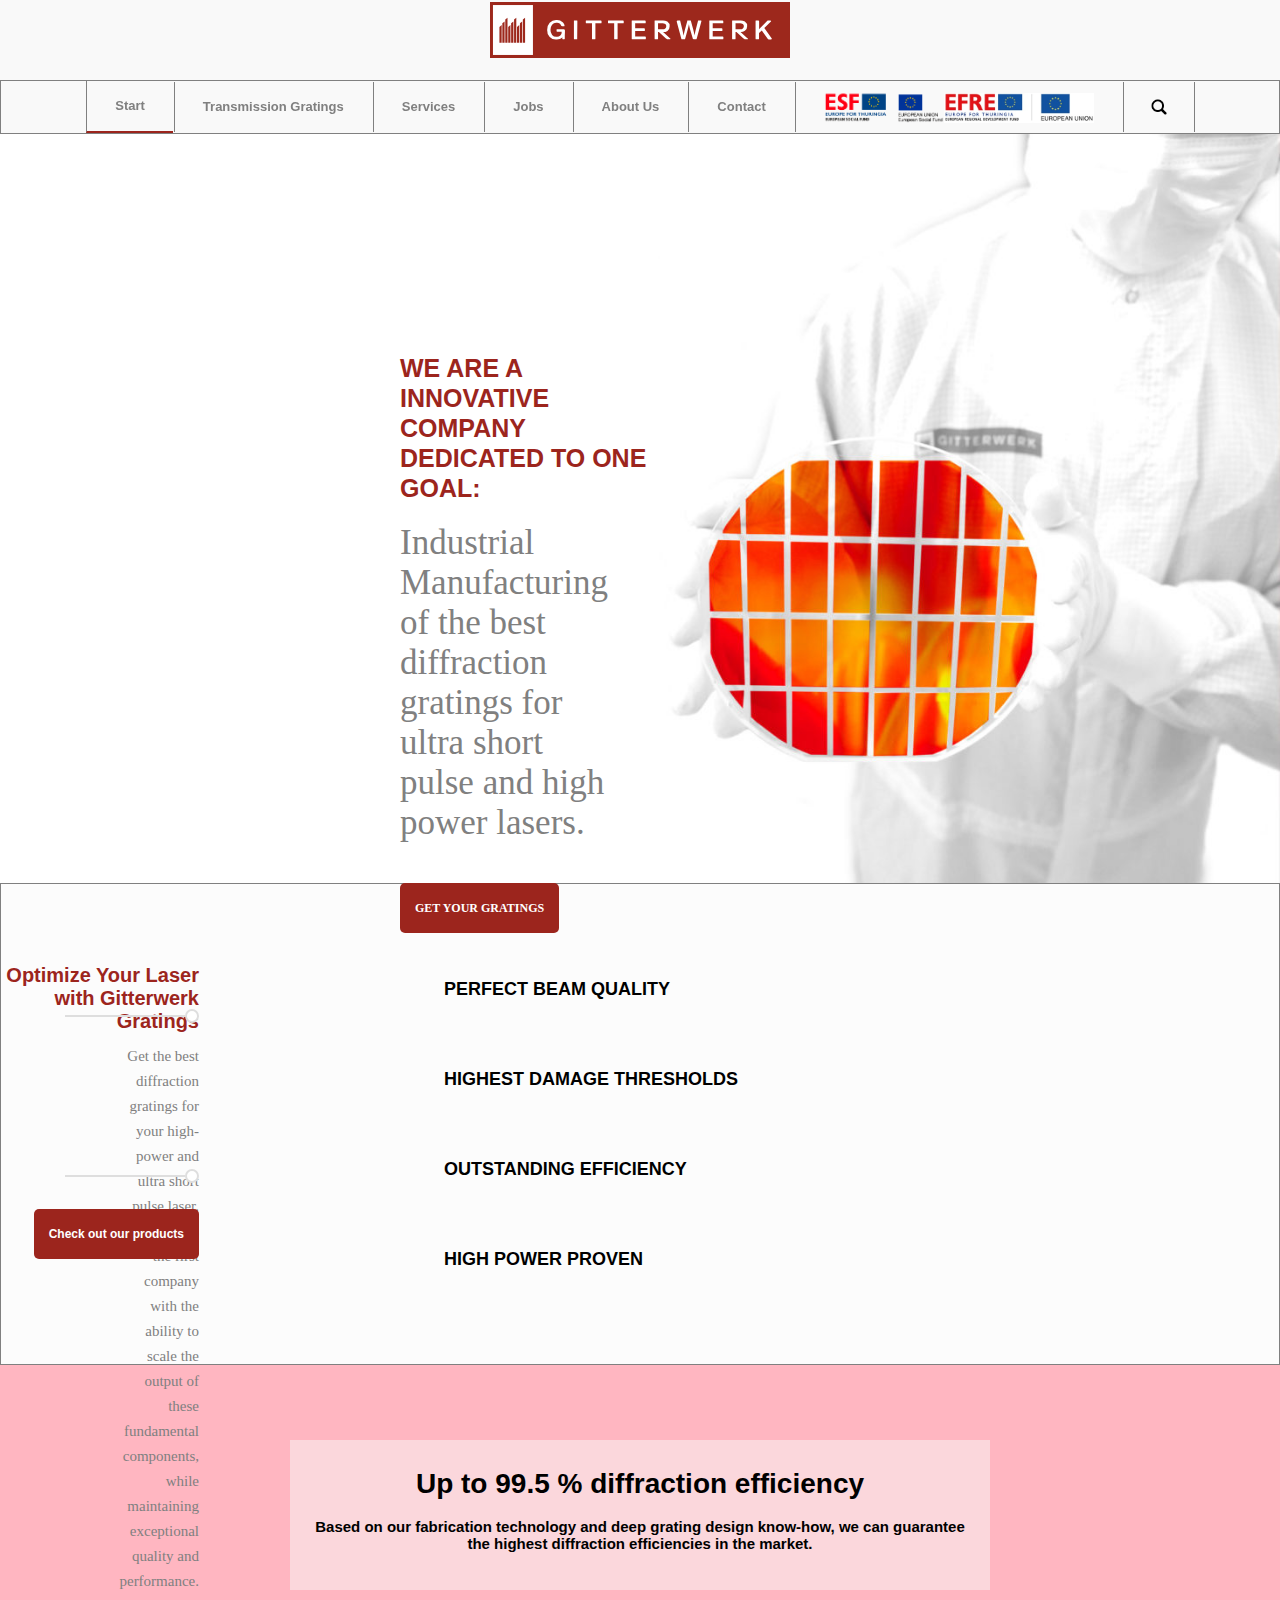
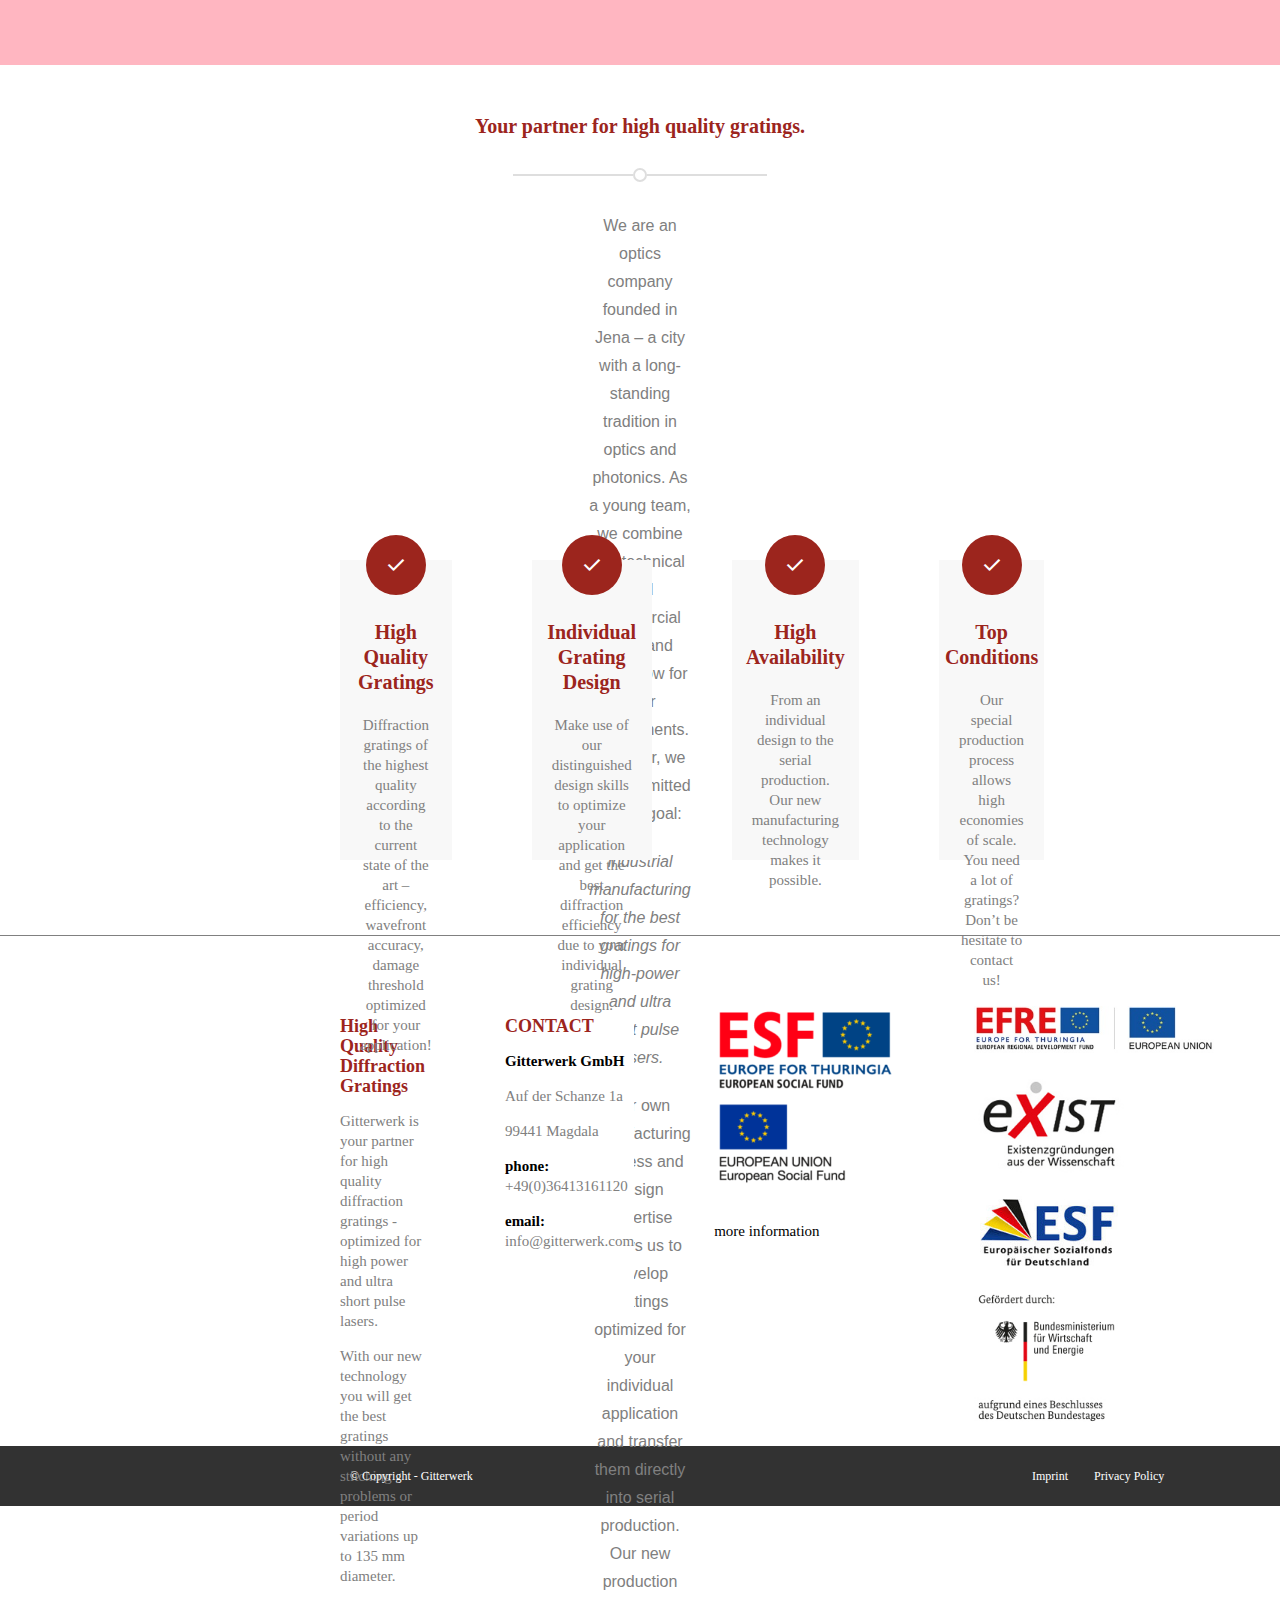
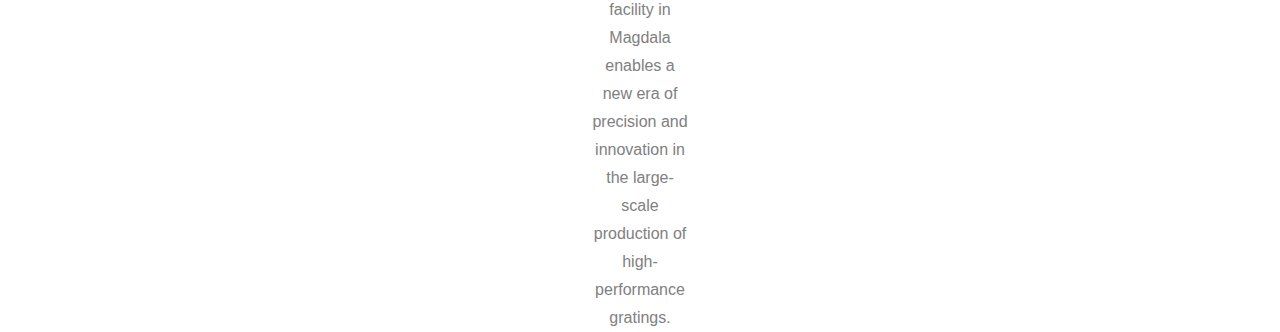
<file: index.html>
<!DOCTYPE html>

<html>
  <head>
    <title>Gitterwerk - high quality diffraction gratings</title>
    <link rel="icon" href="images/Logo-head_prev_ui.png" type="image/x-icon">
    <link rel="stylesheet" href="https://fonts.googleapis.com/icon?family=Material+Icons">
    <link rel="stylesheet" href="https://fonts.googleapis.com/css2?family=Material+Symbols+Outlined:opsz,wght,FILL,GRAD@24,400,0,0" />
    <link rel="stylesheet" href="css/general.css"> 
    <link rel="stylesheet" href="css/header.css"> 
    <link rel="stylesheet" href="css/section-1.css">
    <link rel="stylesheet" href="css/section-2.css">
    <link rel="stylesheet" href="css/section-3.css">
    <link rel="stylesheet" href="css/section-4.css">
    <link rel="stylesheet" href="css/section-5.css">
    <link rel="stylesheet" href="css/section-6.css">
    <link rel="stylesheet" href="css/footer.css">
    <link rel="stylesheet" href="css/scroll-up.css">
    
  </head>

  <body>
    <header id="Gitterwerk-header-placeholder">
      <script>
        // JavaScript to load header.html into the placeholder
        document.addEventListener("DOMContentLoaded", function() {
            fetch("header.html")
                .then(response => response.text())
                .then(data => {
                    document.getElementById("Gitterwerk-header-placeholder").innerHTML = data;
                });
        });
      </script>
    </header>
    
    <section id="Gitterwerk-section-1">

      <div id="Sec-1-left-container">
        <div id="Sec-1-text-1">
          WE ARE A INNOVATIVE COMPANY DEDICATED TO ONE GOAL:
        </div>

        <div id="Sec-1-text-2">
          Industrial Manufacturing of the best diffraction gratings for ultra short pulse and high power lasers.
        </div>

        <button id="Get-Gratings-Button"> 
          GET YOUR GRATINGS 
        </button>
      </div>
      <div id="Sec-1-right-container">
      </div>
    </section>

    <section id="Gitterwerk-section-2">

      <div id="Gitterwerk-section-2-left">
        <div id="Title-2-line">Optimize Your Laser with Gitterwerk Gratings</div>
        
        <div id="Sec-2-line-circle">
          <div id="Sec-2-line"></div>
          <div id="Sec-2-circle"></div>
        </div>

        <div id="Sec-2-Description">
          Get the best diffraction gratings for your high-power and ultra short pulse laser.
          Gitterwerk is the first company with the ability to scale the output of these fundamental components, while maintaining exceptional quality and performance.
        </div>
        
        <div id="Sec-2-line-circle-2">
          <div id="Sec-2-line"></div>
          <div id="Sec-2-circle"></div>
        </div>

        <div id="Sec-2-button-container">
          <button id="Sec-2-button">Check out our products
            <div id="Sec-2-button-left">
              <span class="material-symbols-outlined">
                arrow_right_alt
              </span>
            </div>
          </button>

        </div>

      </div>
      
      <div id="Gitterwerk-section-2-center">
        
        <div id="Icon-sec-2-center-1">
          <img id="Icon-sec-2-1" src="images/icons/aim.svg">
        </div>

        <div id="Icon-sec-2-center-2">
          <img id="Icon-sec-2-2" src="images/icons/exclamation.svg">
        </div>

        <div id="Icon-sec-2-center-3">
          <img id="Icon-sec-2-3" src="images/icons/chart.svg">
        </div>

        <div id="Icon-sec-2-center-4">
          <img id="Icon-sec-2-4" src="images/icons/lightning.svg">
        </div>
        <script src="js/scroll-icon-center.js"></script>
      </div>

      <div id="Gitterwerk-section-2-right">
        <div id="Slogan-sec-2">PERFECT BEAM QUALITY</div>
        <div id="Slogan-sec-2">HIGHEST DAMAGE THRESHOLDS</div>
        <div id="Slogan-sec-2">OUTSTANDING EFFICIENCY</div>
        <div id="Slogan-sec-2">HIGH POWER PROVEN</div>
      </div>
    </section> 
    
    <section id="Gitterwerk-section-3">
      <div id="Section-3-banner">
        <div id="Section-3-banner-title">
          Up to 99.5 % diffraction efficiency
        </div>
        <div id="Section-3-banner-description">
          Based on our fabrication technology and deep grating design know-how, we can guarantee the highest diffraction efficiencies in the market.
        </div>
      </div>
    </section>

    <section id="Gitterwerk-section-4">

      <div id="Section-4-title">
        Your partner for high quality gratings.
      </div>

      <div id="Section-4-container-line">
        <div id="Sec-4-line"></div>
        <div id="Sec-4-circle"></div>
        <div id="Sec-4-line"></div>
      </div>

      <div id="Section-4-description">
        <div id="Section-4-description-P1">
          We are an optics company founded in Jena – a city with a long-standing tradition in optics and photonics. As a young team, we combine the technical and commercial skills and know-how for your requirements. Together, we are committed to one goal:
        </div>
          
        <div id="Section-4-description-P2">
          Industrial manufacturing for the best gratings for high-power and ultra short pulse lasers.
        </div>
        
        <div id="Section-4-description-P3">
          Our own manufacturing process and design expertise allows us to develop gratings optimized for your individual application and transfer them directly into serial production.
          Our new production facility in Magdala enables a new era of precision and innovation in the large-scale production of high-performance gratings.
        </div>
      </div>
    </section>

    <section id="Gitterwerk-section-5">
      <div id="Section-5-Tabs">
        
        <div id="Section-5-Tabs-icon">
          <span class="material-symbols-outlined">
            check
          </span>
        </div>

        <div id="Section-5-Tabs-title">
          High Quality Gratings
        </div>
        <div id="Section-5-Tabs-description">
          Diffraction gratings of the highest quality according to the current state of the art – efficiency, wavefront accuracy, damage threshold optimized for your application!
        </div>

      </div>
      
      <div id="Section-5-Tabs">
        
        <div id="Section-5-Tabs-icon">
          <span class="material-symbols-outlined">
            check
          </span>
        </div>

        <div id="Section-5-Tabs-title">
          Individual Grating Design
        </div>
        <div id="Section-5-Tabs-description">
          Make use of our distinguished design skills to optimize your application and get the best diffraction efficiency due to your individual grating design.
        </div>

      </div>

      <div id="Section-5-Tabs">

        <div id="Section-5-Tabs-icon">
          <span class="material-symbols-outlined">
            check
          </span>
        </div>

        <div id="Section-5-Tabs-title">
          High Availability
        </div>
        <div id="Section-5-Tabs-description">
          From an individual design to the serial production. Our new manufacturing technology makes it possible.
        </div>
        
      </div>

      <div id="Section-5-Tabs">

        <div id="Section-5-Tabs-icon">
          <span class="material-symbols-outlined">
            check
          </span>
        </div>

        <div id="Section-5-Tabs-title">
          Top Conditions
        </div>
        <div id="Section-5-Tabs-description">
          Our special production process allows high economies of scale. You need a lot of gratings? Don’t be hesitate to contact us!
        </div>
        
      </div>

    </section>

    <section id="Gitterwerk-section-6">

      <div id="Section-6-Tabs">

        <div id="Section-6-Tabs-title">
          High Quality Diffraction Gratings
        </div>

        <div id="Section-6-Tabs-description">
          Gitterwerk is your partner for high quality diffraction gratings - optimized for high power and ultra short pulse lasers.
        </div>

        <div id="Section-6-Tabs-description">
          With our new technology you will get the best gratings without any stitching problems or period variations up to 135 mm diameter.
        </div>
      </div>

      <div id="Section-6-Tabs">
        
        <div id="Section-6-Tabs-title">
          CONTACT
        </div>

        <div id="Section-6-Tabs-description">
          <div id="Section-6-Tabs-description-black">
            Gitterwerk GmbH
          </div>
        </div>

        <div id="Section-6-Tabs-description">
          Auf der Schanze 1a
        </div>

        <div id="Section-6-Tabs-description">
          99441 Magdala
        </div>

        <div id="Section-6-Tabs-description">
          <span id="Section-6-Tabs-description-black"> phone: </span> +49(0)36413161120
        </div>

        <div id="Section-6-Tabs-description">
          <span id="Section-6-Tabs-description-black"> email: </span> info@gitterwerk.com
        </div>

      </div>
      <div id="Section-6-Tabs">

        <div id="Section-6-Tabs-ESF-image-container">

          <img id="Section-6-ESF-image" src="images/ESF-down.png">
          <div id="Section-6-ESF-button">
            <span class="material-symbols-outlined forward-icon">
              forward
            </span>
          </div>

        </div>

        <div id="Section-6-Tabs-ESF-info">more information</div>

      </div>

      <div id="Section-6-Tabs">
        <img id="Section-6-img1" src="images/EFRE.jpg">
        <img id="Section-6-img2" src="images/Exist.jpg">
        <img id="Section-6-img2" src="images/ESF-2.jpg">
        <img id="Section-6-img2" src="images/BWE.jpg">
      </div>

    </section>

    <footer id="Gitterwerk-footer">
      <div id="Footer-text1">&#169; Copyright - Gitterwerk</div>
      <div id="Footer-text2">Imprint</div>
      <div id="Footer-text3">Privacy Policy</div>
    </footer>
    
    <div id="toTopBtn" onclick="scrollToTop()">
      <span class="material-symbols-outlined icon-up">
        keyboard_arrow_up
      </span>

      <script src="js/scroll-up.js"></script>
    </div>
  </body>

</html>
</file>
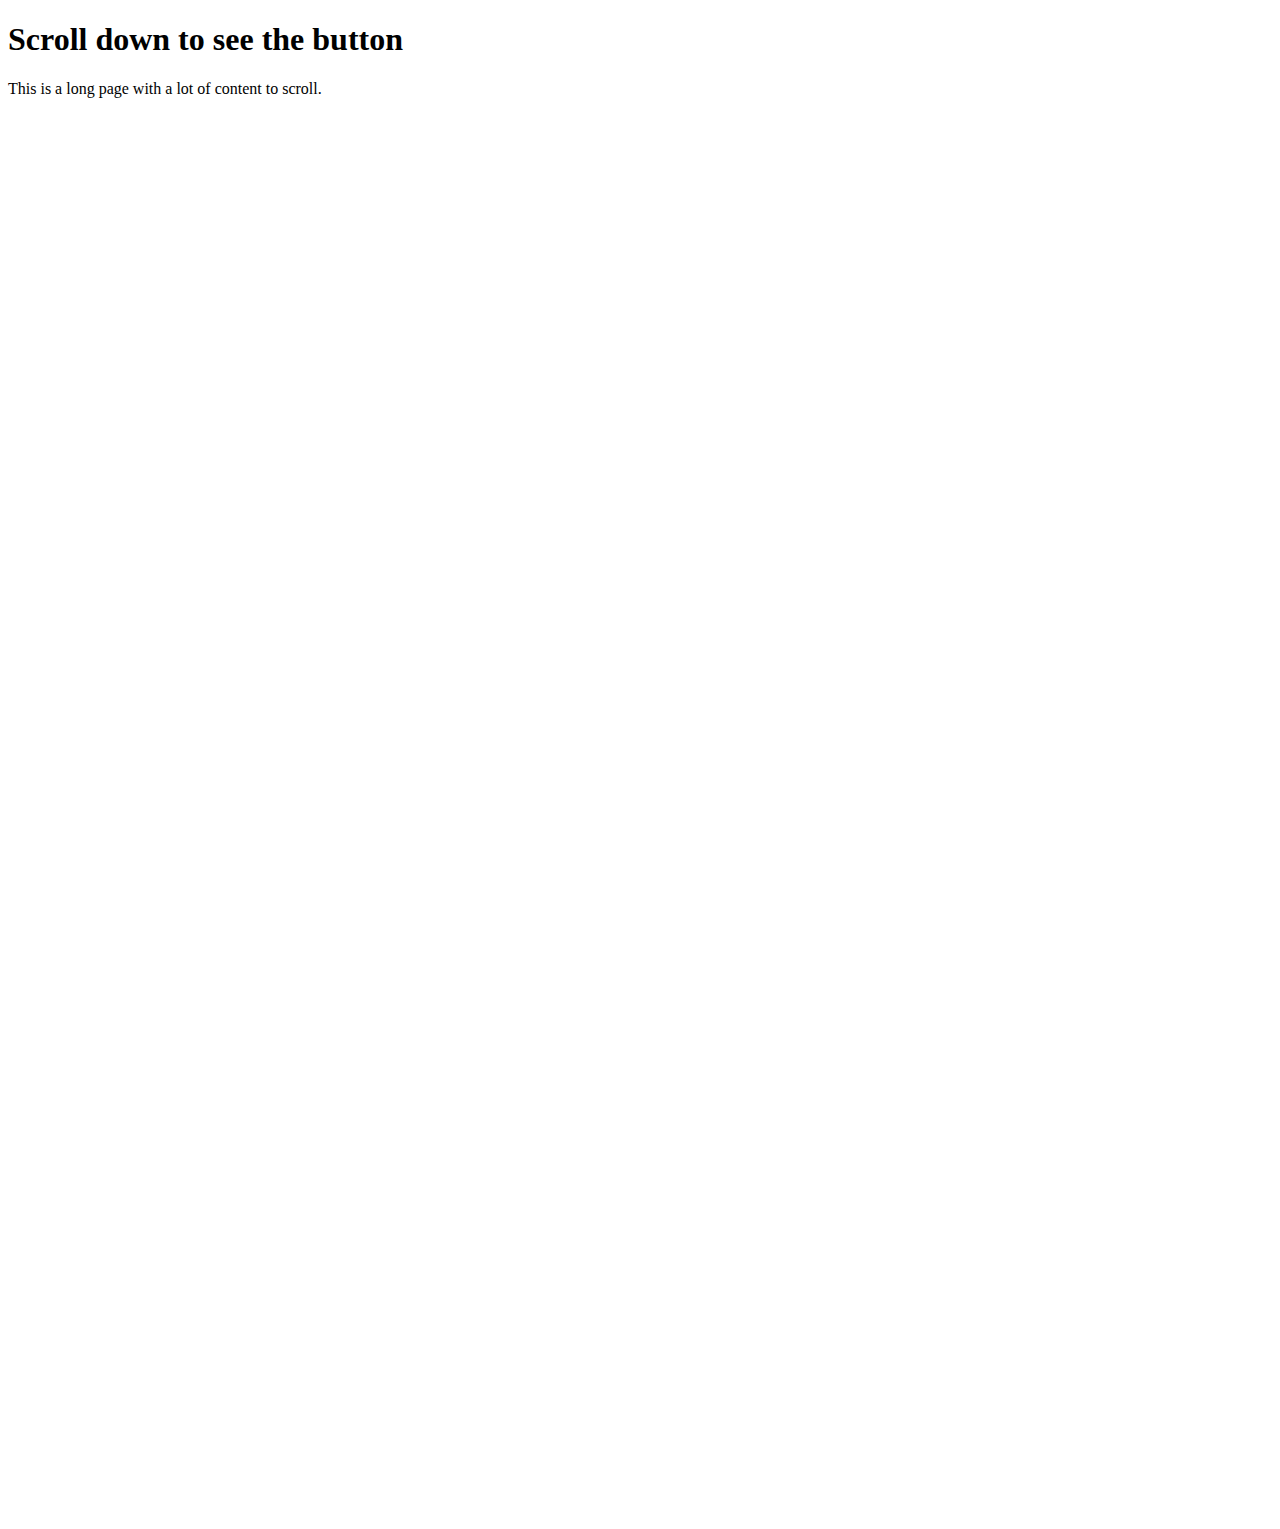
<file: button-to-top.html>
<!DOCTYPE html>
<html lang="en">
<head>
  <meta charset="UTF-8">
  <meta name="viewport" content="width=device-width, initial-scale=1.0">
  <style>
    /* Button styles */
    #toTopBtn {
      display: none; /* Initially hidden */
      position: fixed;
      bottom: 20px;
      right: 20px;
      z-index: 99;
      background-color: #555;
      color: white;
      padding: 10px 15px;
      border: none;
      border-radius: 5px;
      cursor: pointer;
      font-size: 18px;
    }

    #toTopBtn:hover {
      background-color: #333;
    }
  </style>
</head>
<body>

  <div style="height: 1500px;">
    <h1>Scroll down to see the button</h1>
    <p>This is a long page with a lot of content to scroll.</p>
  </div>

  <!-- Back to Top Button -->
  <button id="toTopBtn" onclick="scrollToTop()">↑ Back to Top</button>

  <script src="js/scroll-up.js"></script>

</body>
</html>
</file>
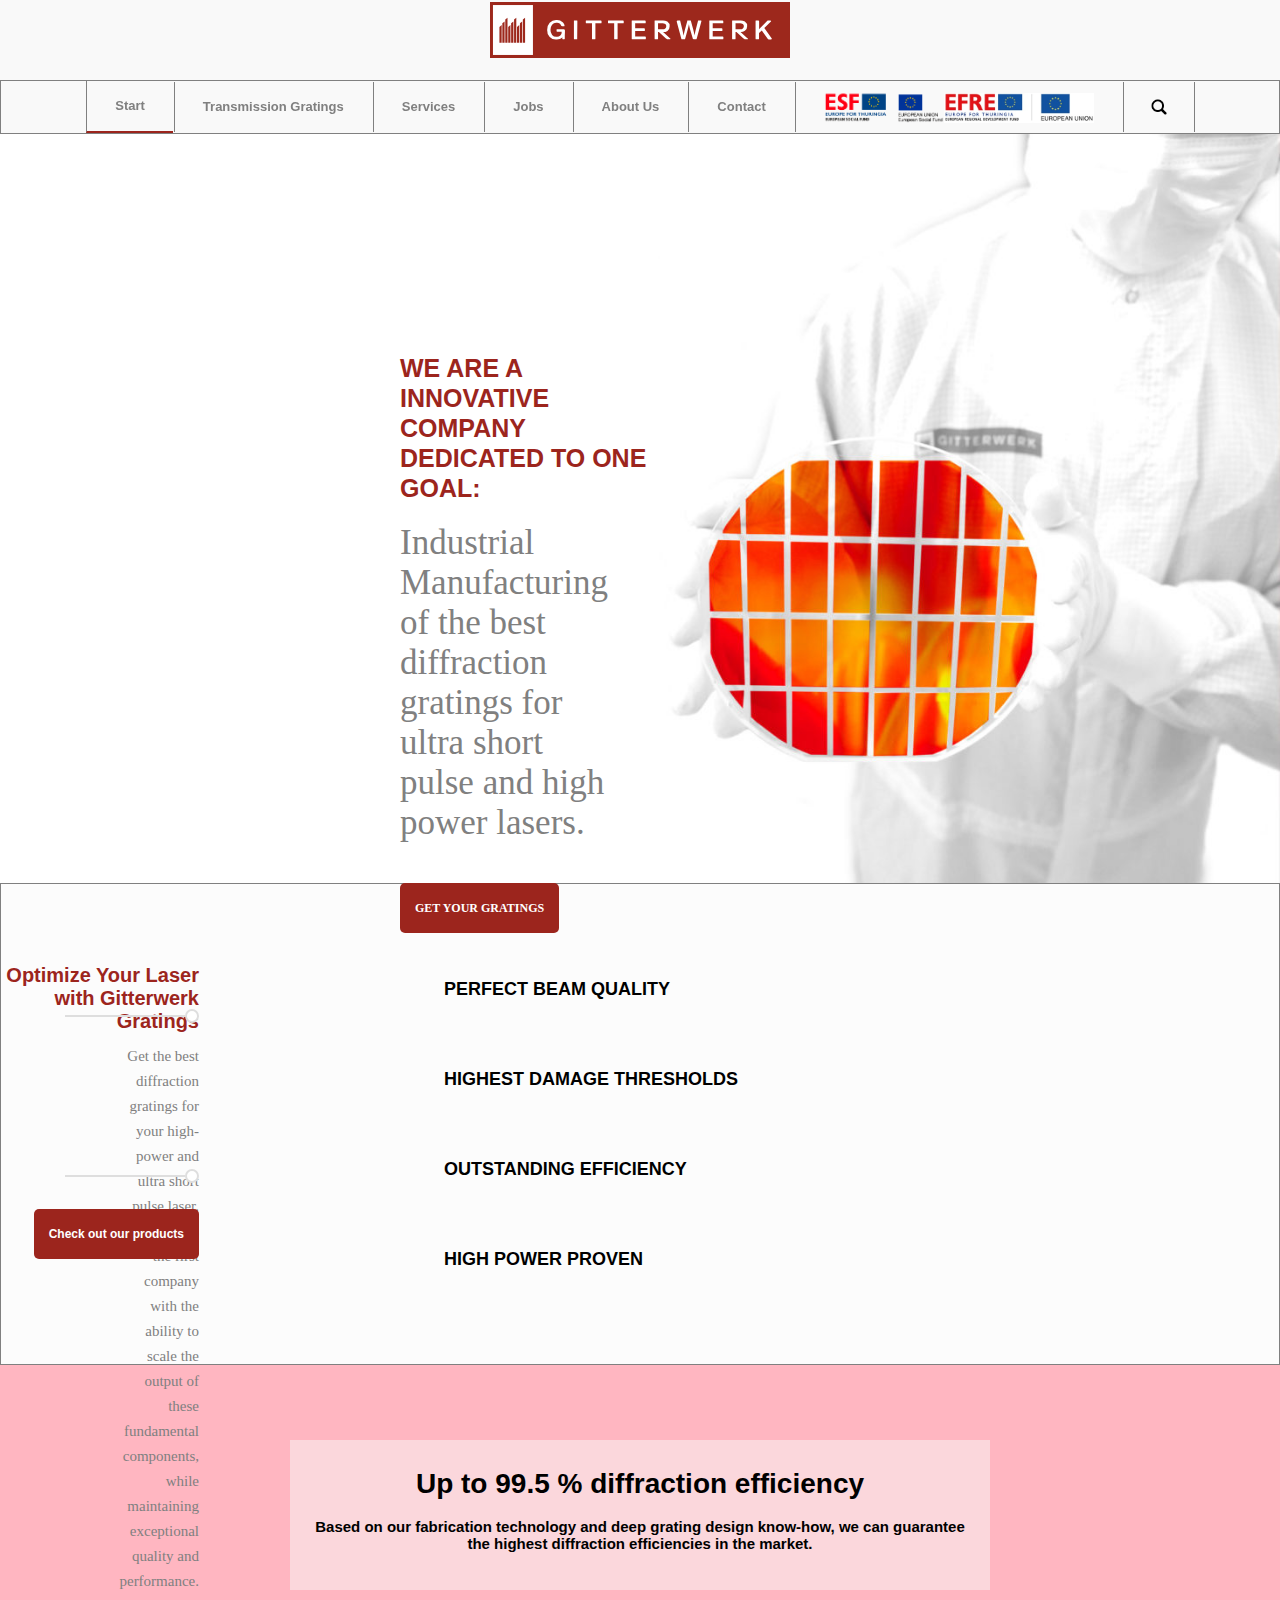
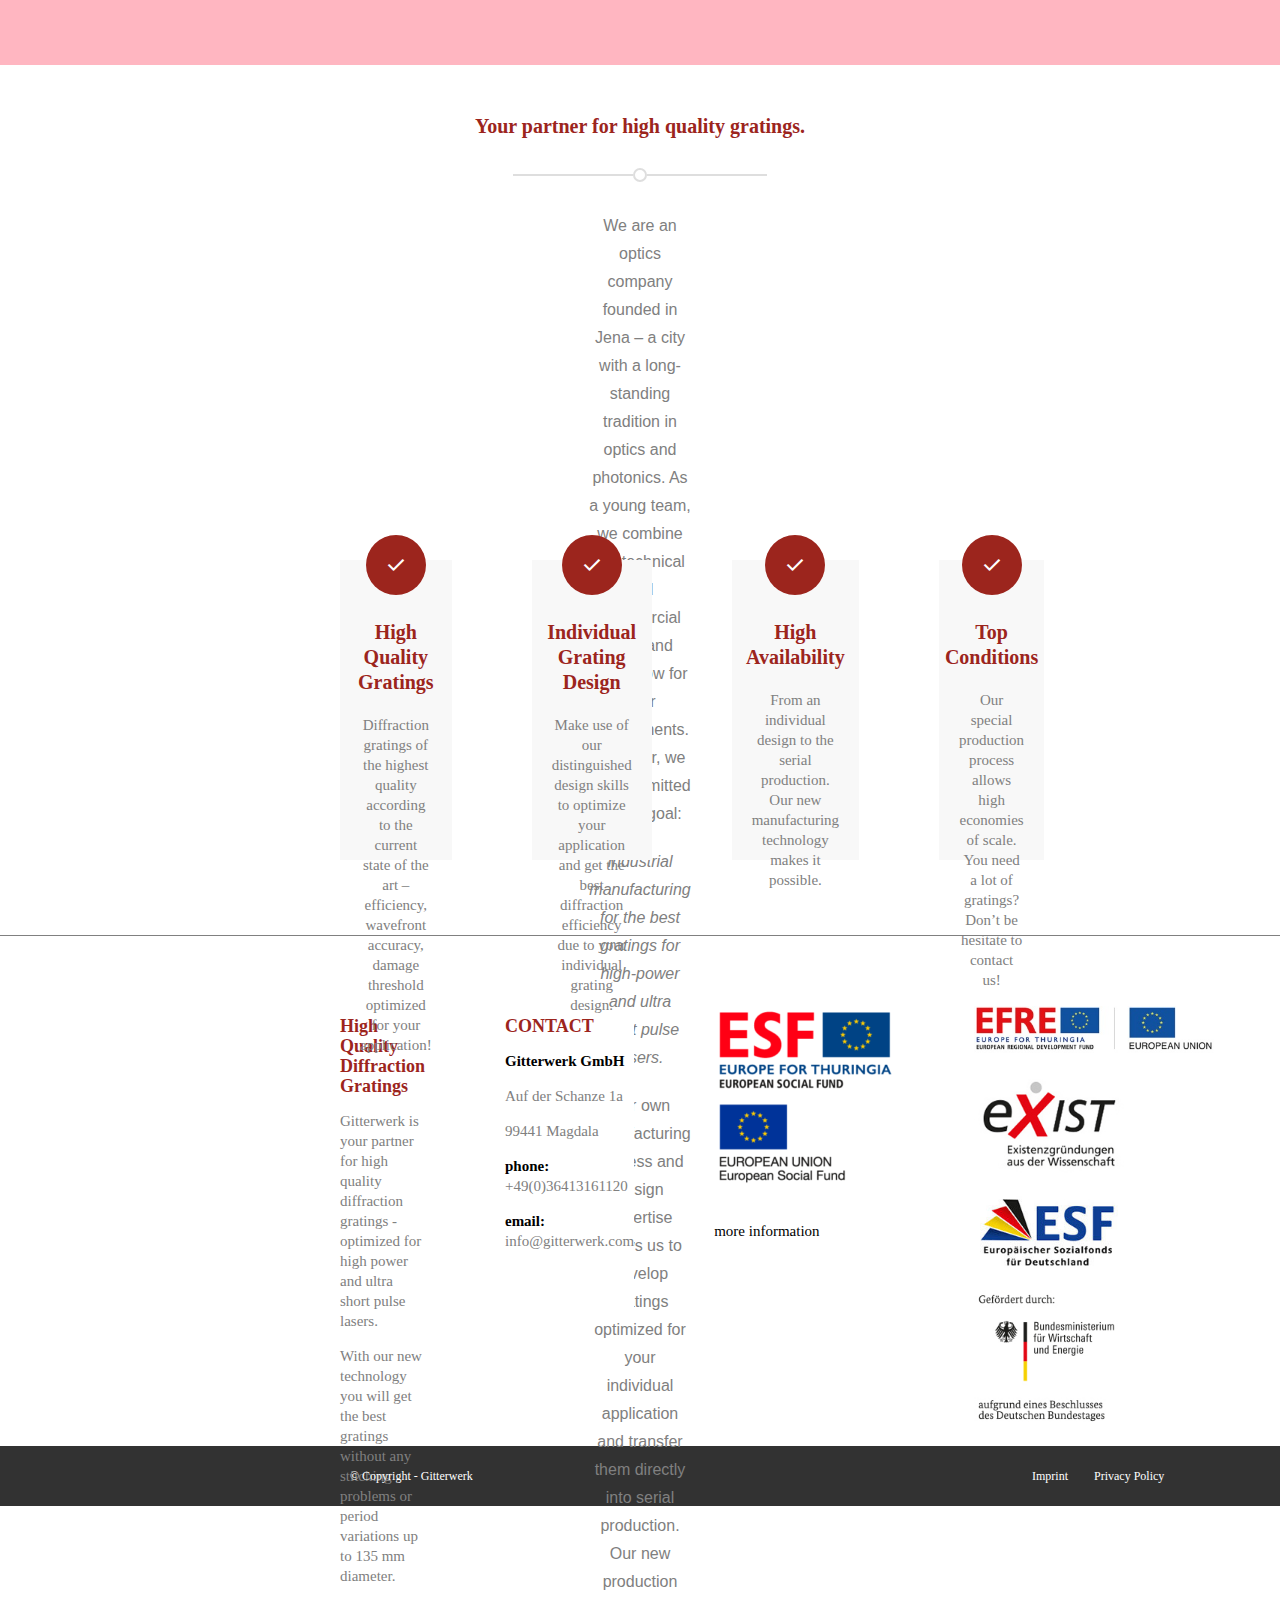
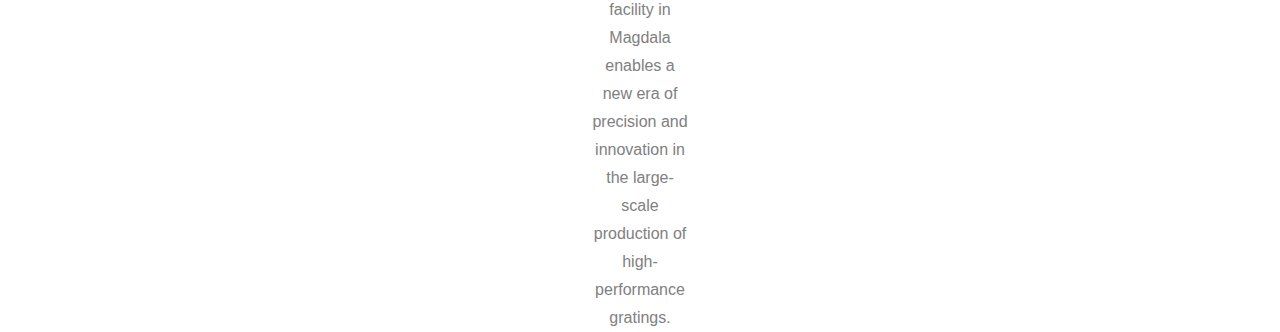
<file: gitterwerk-homepage.html>
<!DOCTYPE html>

<html>
  <head>
    <title>Gitterwerk - high quality diffraction gratings</title>
    <link rel="icon" href="images/Logo-head_prev_ui.png" type="image/x-icon">
    <link rel="stylesheet" href="https://fonts.googleapis.com/icon?family=Material+Icons">
    <link rel="stylesheet" href="https://fonts.googleapis.com/css2?family=Material+Symbols+Outlined:opsz,wght,FILL,GRAD@24,400,0,0" />
    <link rel="stylesheet" href="css/general.css"> 
    <link rel="stylesheet" href="css/header.css"> 
    <link rel="stylesheet" href="css/section-1.css">
    <link rel="stylesheet" href="css/section-2.css">
    <link rel="stylesheet" href="css/section-3.css">
    <link rel="stylesheet" href="css/section-4.css">
    <link rel="stylesheet" href="css/section-5.css">
    <link rel="stylesheet" href="css/section-6.css">
    <link rel="stylesheet" href="css/footer.css">
    <link rel="stylesheet" href="css/scroll-up.css">
    
  </head>

  <body>
    <header id="fixed-top-header">
      <div id="Logo-on-top">
        <img id="Gitterwerk-logo" src="images/Gitterwerk_Logo.svg" alt="Gitterwerk Logo">
      </div>  
      
      <div id="Navigation-tab">
        
        <div id="Tabs-start">Start</div>
        
        <div id="Tabs-TG">Transmission Gratings

          <div id="TG-Container">
            <div id="Product-tab-1">800 nm</div>
            <div id="Product-tab-2">980 nm</div>
            <div id="Product-tab-3">1030-1040 nm</div>
            <div id="Product-tab-4">1064 nm</div>
            <div id="Product-tab-5">1550 nm</div>
          </div>

        </div>

        <div id="Tabs-generic">Services</div>
        
        <div id="Tabs-generic">Jobs</div>
        
        <div id="Tabs-generic">About Us</div>
        
        <div id="Tabs-Contact">Contact
          <div id="Contact-Container">
            <div id="Contact-tab">Imprint</div>
            <div id="Contact-tab">Privacy Policy</div>
          </div>
        </div>

        <div id="Tabs-Grants">
          <img id="ESF" src="images/ESF.png">
          <img id="EFRE" src="images/EFRE.jpg">
        </div>

        <div id="Search-Button">
          <img id="Search-icon" src="images/search-button.png">

          <div id="Search-bar-Container">
            <input id="Search-bar" type="text" placeholder="Church of Fuchs">
            
            <div id="Search-icon-inside-container">
              <img id="Search-icon" src="images/search-button.png">
            </div>
          </div>
        </div>

        <script src="js/search-bar.js"></script>
      </div>
    </header>
    
    <section id="Gitterwerk-section-1">

      <div id="Sec-1-left-container">
        <div id="Sec-1-text-1">
          WE ARE A INNOVATIVE COMPANY DEDICATED TO ONE GOAL:
        </div>

        <div id="Sec-1-text-2">
          Industrial Manufacturing of the best diffraction gratings for ultra short pulse and high power lasers.
        </div>

        <button id="Get-Gratings-Button"> 
          GET YOUR GRATINGS 
        </button>
      </div>
      <div id="Sec-1-right-container">
      </div>
    </section>

    <section id="Gitterwerk-section-2">

      <div id="Gitterwerk-section-2-left">
        <div id="Title-2-line">Optimize Your Laser with Gitterwerk Gratings</div>
        
        <div id="Sec-2-line-circle">
          <div id="Sec-2-line"></div>
          <div id="Sec-2-circle"></div>
        </div>

        <div id="Sec-2-Description">
          Get the best diffraction gratings for your high-power and ultra short pulse laser.
          Gitterwerk is the first company with the ability to scale the output of these fundamental components, while maintaining exceptional quality and performance.
        </div>
        
        <div id="Sec-2-line-circle-2">
          <div id="Sec-2-line"></div>
          <div id="Sec-2-circle"></div>
        </div>

        <div id="Sec-2-button-container">
          <button id="Sec-2-button">Check out our products
            <div id="Sec-2-button-left">
              <span class="material-symbols-outlined">
                arrow_right_alt
              </span>
            </div>
          </button>

        </div>

      </div>
      
      <div id="Gitterwerk-section-2-center">
        
        <div id="Icon-sec-2-center-1">
          <img id="Icon-sec-2-1" src="images/icons/aim.svg">
        </div>

        <div id="Icon-sec-2-center-2">
          <img id="Icon-sec-2-2" src="images/icons/exclamation.svg">
        </div>

        <div id="Icon-sec-2-center-3">
          <img id="Icon-sec-2-3" src="images/icons/chart.svg">
        </div>

        <div id="Icon-sec-2-center-4">
          <img id="Icon-sec-2-4" src="images/icons/lightning.svg">
        </div>
        <script src="js/scroll-icon-center.js"></script>
      </div>

      <div id="Gitterwerk-section-2-right">
        <div id="Slogan-sec-2">PERFECT BEAM QUALITY</div>
        <div id="Slogan-sec-2">HIGHEST DAMAGE THRESHOLDS</div>
        <div id="Slogan-sec-2">OUTSTANDING EFFICIENCY</div>
        <div id="Slogan-sec-2">HIGH POWER PROVEN</div>
      </div>
    </section> 
    
    <section id="Gitterwerk-section-3">
      <div id="Section-3-banner">
        <div id="Section-3-banner-title">
          Up to 99.5 % diffraction efficiency
        </div>
        <div id="Section-3-banner-description">
          Based on our fabrication technology and deep grating design know-how, we can guarantee the highest diffraction efficiencies in the market.
        </div>
      </div>
    </section>

    <section id="Gitterwerk-section-4">

      <div id="Section-4-title">
        Your partner for high quality gratings.
      </div>

      <div id="Section-4-container-line">
        <div id="Sec-4-line"></div>
        <div id="Sec-4-circle"></div>
        <div id="Sec-4-line"></div>
      </div>

      <div id="Section-4-description">
        <div id="Section-4-description-P1">
          We are an optics company founded in Jena – a city with a long-standing tradition in optics and photonics. As a young team, we combine the technical and commercial skills and know-how for your requirements. Together, we are committed to one goal:
        </div>
          
        <div id="Section-4-description-P2">
          Industrial manufacturing for the best gratings for high-power and ultra short pulse lasers.
        </div>
        
        <div id="Section-4-description-P3">
          Our own manufacturing process and design expertise allows us to develop gratings optimized for your individual application and transfer them directly into serial production.
          Our new production facility in Magdala enables a new era of precision and innovation in the large-scale production of high-performance gratings.
        </div>
      </div>
    </section>

    <section id="Gitterwerk-section-5">
      <div id="Section-5-Tabs">
        
        <div id="Section-5-Tabs-icon">
          <span class="material-symbols-outlined">
            check
          </span>
        </div>

        <div id="Section-5-Tabs-title">
          High Quality Gratings
        </div>
        <div id="Section-5-Tabs-description">
          Diffraction gratings of the highest quality according to the current state of the art – efficiency, wavefront accuracy, damage threshold optimized for your application!
        </div>

      </div>
      
      <div id="Section-5-Tabs">
        
        <div id="Section-5-Tabs-icon">
          <span class="material-symbols-outlined">
            check
          </span>
        </div>

        <div id="Section-5-Tabs-title">
          Individual Grating Design
        </div>
        <div id="Section-5-Tabs-description">
          Make use of our distinguished design skills to optimize your application and get the best diffraction efficiency due to your individual grating design.
        </div>

      </div>

      <div id="Section-5-Tabs">

        <div id="Section-5-Tabs-icon">
          <span class="material-symbols-outlined">
            check
          </span>
        </div>

        <div id="Section-5-Tabs-title">
          High Availability
        </div>
        <div id="Section-5-Tabs-description">
          From an individual design to the serial production. Our new manufacturing technology makes it possible.
        </div>
        
      </div>

      <div id="Section-5-Tabs">

        <div id="Section-5-Tabs-icon">
          <span class="material-symbols-outlined">
            check
          </span>
        </div>

        <div id="Section-5-Tabs-title">
          Top Conditions
        </div>
        <div id="Section-5-Tabs-description">
          Our special production process allows high economies of scale. You need a lot of gratings? Don’t be hesitate to contact us!
        </div>
        
      </div>

    </section>

    <section id="Gitterwerk-section-6">

      <div id="Section-6-Tabs">

        <div id="Section-6-Tabs-title">
          High Quality Diffraction Gratings
        </div>

        <div id="Section-6-Tabs-description">
          Gitterwerk is your partner for high quality diffraction gratings - optimized for high power and ultra short pulse lasers.
        </div>

        <div id="Section-6-Tabs-description">
          With our new technology you will get the best gratings without any stitching problems or period variations up to 135 mm diameter.
        </div>
      </div>

      <div id="Section-6-Tabs">
        
        <div id="Section-6-Tabs-title">
          CONTACT
        </div>

        <div id="Section-6-Tabs-description">
          <div id="Section-6-Tabs-description-black">
            Gitterwerk GmbH
          </div>
        </div>

        <div id="Section-6-Tabs-description">
          Auf der Schanze 1a
        </div>

        <div id="Section-6-Tabs-description">
          99441 Magdala
        </div>

        <div id="Section-6-Tabs-description">
          <span id="Section-6-Tabs-description-black"> phone: </span> +49(0)36413161120
        </div>

        <div id="Section-6-Tabs-description">
          <span id="Section-6-Tabs-description-black"> email: </span> info@gitterwerk.com
        </div>

      </div>
      <div id="Section-6-Tabs">

        <div id="Section-6-Tabs-ESF-image-container">

          <img id="Section-6-ESF-image" src="images/ESF-down.png">
          <div id="Section-6-ESF-button">
            <span class="material-symbols-outlined forward-icon">
              forward
            </span>
          </div>

        </div>

        <div id="Section-6-Tabs-ESF-info">more information</div>

      </div>

      <div id="Section-6-Tabs">
        <img id="Section-6-img1" src="images/EFRE.jpg">
        <img id="Section-6-img2" src="images/Exist.jpg">
        <img id="Section-6-img2" src="images/ESF-2.jpg">
        <img id="Section-6-img2" src="images/BWE.jpg">
      </div>

    </section>

    <footer id="Gitterwerk-footer">
      <div id="Footer-text1">&#169; Copyright - Gitterwerk</div>
      <div id="Footer-text2">Imprint</div>
      <div id="Footer-text3">Privacy Policy</div>
    </footer>
    
    <div id="toTopBtn" onclick="scrollToTop()">
      <span class="material-symbols-outlined icon-up">
        keyboard_arrow_up
      </span>

      <script src="js/scroll-up.js"></script>
    </div>
  </body>

</html>
</file>
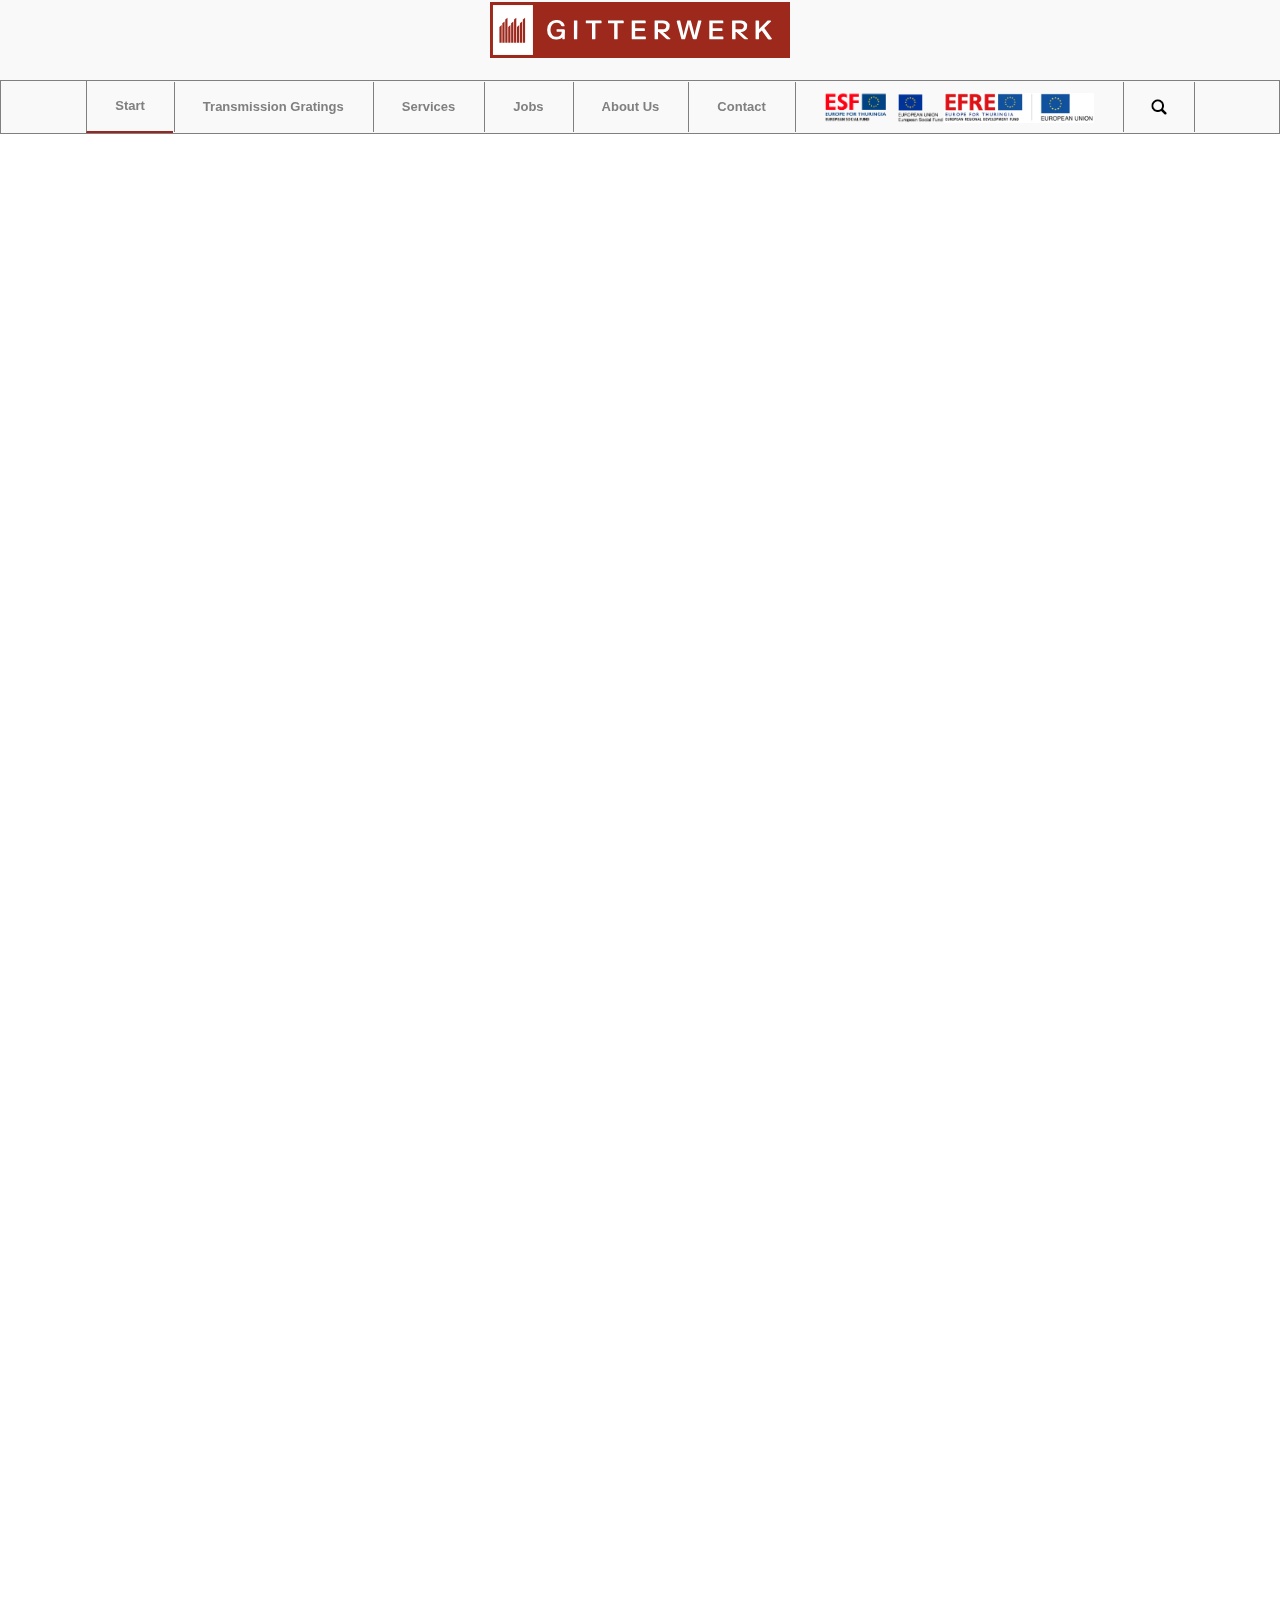
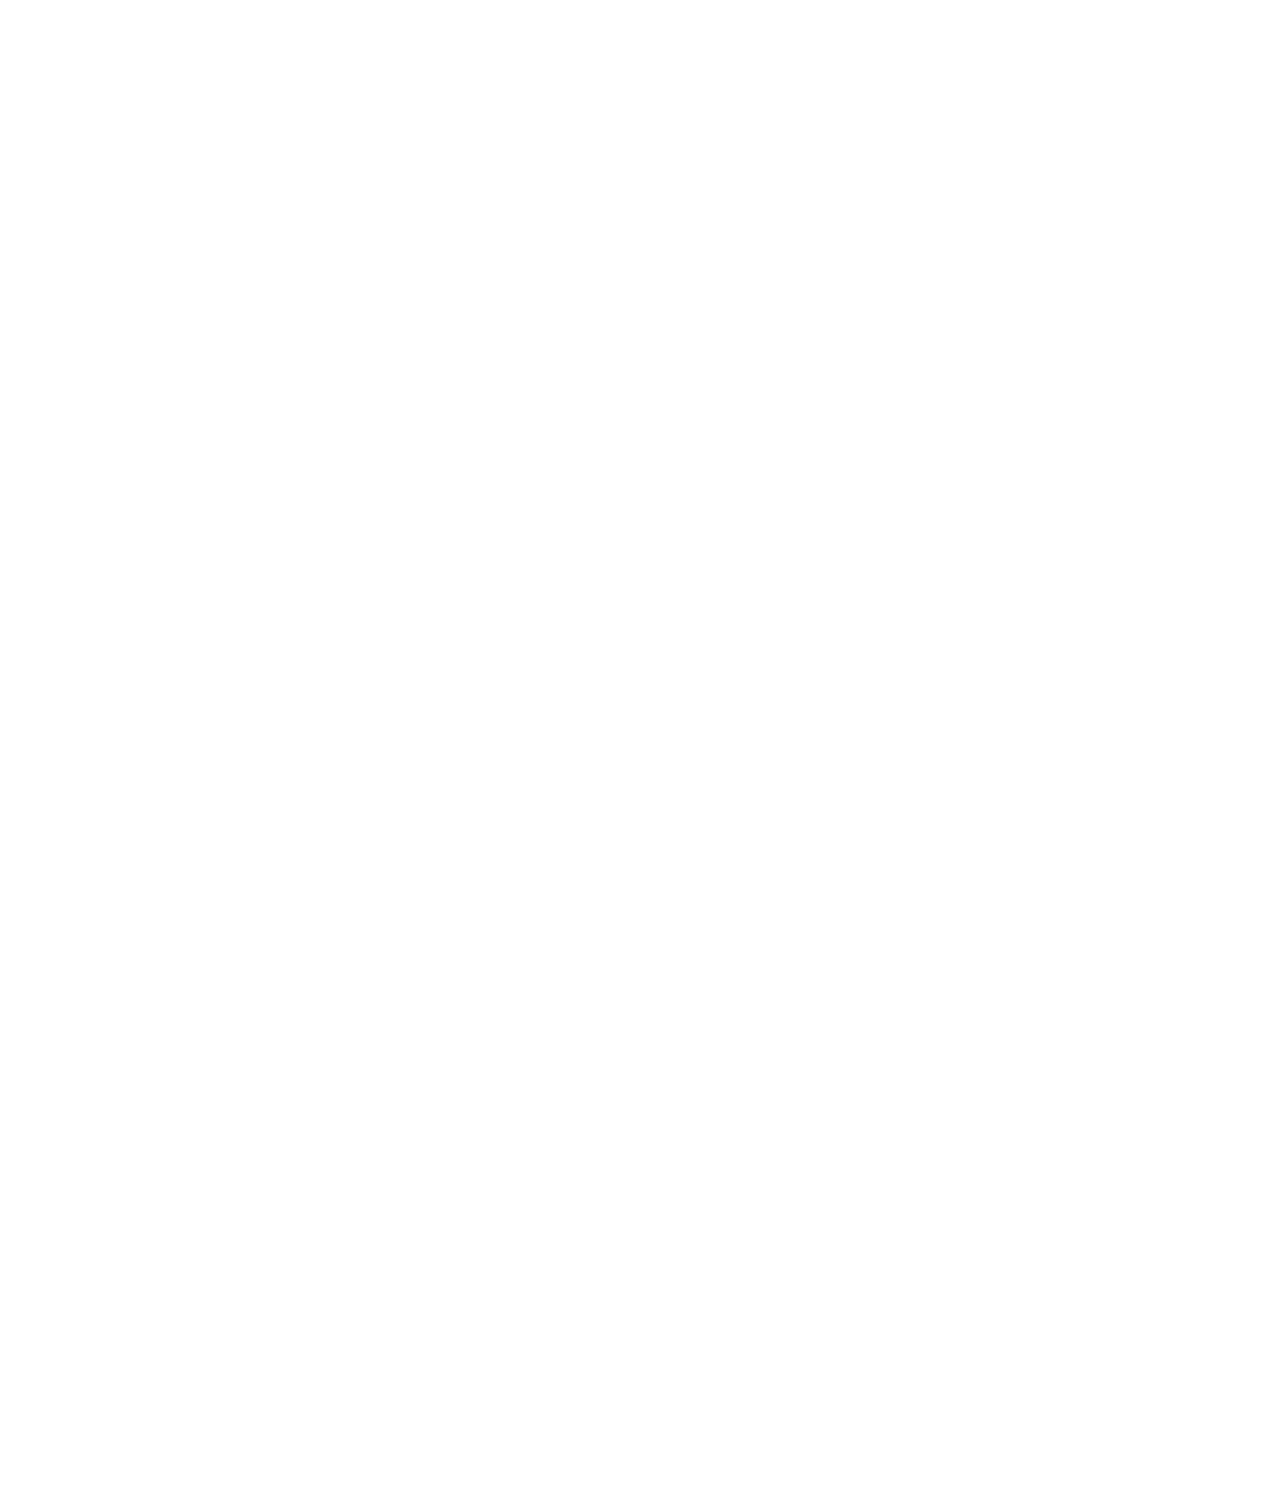
<file: TG_1030.html>
<!DOCTYPE html>

<html>
  <head>
    <title>1030 nm - Gitterwerk</title>
    <link rel="icon" href="images/Logo-head_prev_ui.png" type="image/x-icon">
    <link rel="stylesheet" href="https://fonts.googleapis.com/icon?family=Material+Icons">
    <link rel="stylesheet" href="https://fonts.googleapis.com/css2?family=Material+Symbols+Outlined:opsz,wght,FILL,GRAD@24,400,0,0" />
    <link rel="stylesheet" href="css/general.css"> 
    <link rel="stylesheet" href="css/header.css"> 
  <head>

  <body>
    <header id="Gitterwerk-header-placeholder">
      <script>
        // JavaScript to load header.html into the placeholder
        document.addEventListener("DOMContentLoaded", function() {
            fetch("header.html")
                .then(response => response.text())
                .then(data => {
                    document.getElementById("Gitterwerk-header-placeholder").innerHTML = data;
                });
        });
    </script>
    </header>

  </body>
</html>
</file>
<file: css/general.css>
body{
  font-family:Arial, Helvetica, sans-serif;
  margin:0;
  padding:0;
  height:3100px;
  position:relative;
  width:100vw;
}
</file>
<file: css/header.css>
#fixed-top-header{
  display: flex;
  flex:1;
  flex-direction: column;
  align-items: top;
  justify-content:center;
  font-weight:bold;
  font-size: 13px;
  color: #808080;
  position:fixed;
  z-index:9999;
  width:100%;
  height:133px;
  background-color: rgba(248,248,248,0.85);
}

#Logo-on-top{
  display:flex;
  flex:1;
  justify-content:center;
  align-items:center;
  margin-top:-20px;
}

#Gitterwerk-logo{
  height: 100px;
  width:300px;
}

#Navigation-tab{
  display:flex;
  flex:1;
  flex-direction:row;
  justify-content:center;
  align-items:center;
  border: 1px solid gray;
  position:relative;
}

#Tabs-start{
  height: 50px;
  display:flex;
  align-items:center;
  justify-content:center;
  cursor:pointer;
  margin-left: 1px;
  border-left: 1px solid gray;
  border-bottom: 2px solid #9c251d;
  padding: 0px 28px 0px 28px;
}

#Tabs-TG{
  height: 50px;
  display:flex;
  align-items:center;
  justify-content:center;
  cursor:pointer;
  margin-left: 1px;
  border-left: 1px solid gray;
  padding: 0px 28px 0px 28px;
  position:relative;
}

#Tabs-generic{
  height: 50px;
  display:flex;
  align-items:center;
  justify-content:center;
  cursor:pointer;
  margin-left: 1px;
  border-left: 1px solid gray;
  padding: 0px 28px 0px 28px;
}

#Tabs-Contact{
  height: 50px;
  display:flex;
  align-items:center;
  justify-content:center;
  cursor:pointer;
  margin-left: 1px;
  border-left: 1px solid gray;
  padding: 0px 28px 0px 28px;
  position:relative;
}


#Tabs-Grants{
  height: 50px;
  display:flex;
  align-items:center;
  justify-content:center;
  flex-direction:row;
  cursor:pointer;
  margin-left: 1px;
  border-left: 1px solid gray;
  padding: 0px 28px 0px 28px;
}

#ESF{
  width:120px;
}

#EFRE{
  margin-top:3px;
  width:150px;
}

#Tabs-start:hover,#Tabs-TG:hover,
#Tabs-generic:hover,#Tabs-Contact:hover,
#Tabs-Grants:hover{
  border-bottom: 2px solid #9e281f;
  opacity:1;
  color:black;
}

#TG-Container{
  display:flex;
  position:absolute;
  align-items:left;
  justify-items:center;
  flex-direction:column;
  text-align:left;
  top:51px;
  left:0px;
  width: 240px;
  margin:0 0 0 0;
  background-color:rgb(248,248,248);
  opacity:0;
  transition:opacity 0.35s;
}

#Product-tab-1, #Product-tab-2,
#Product-tab-3, #Product-tab-4,
#Product-tab-5{
  border: 1px solid black;
  width: 220px;
  height:30px;
  padding-left:20px;
  display:flex;
  align-items:center;
}

#Contact-tab{
  width:95px;
  display:flex;
  align-items:center;
  height:30px;
  text-align:left;
  padding-left: 10px;
  border: 1px solid gray;
}

#Contact-Container{
  display:flex;
  position:absolute;
  align-items:left;
  justify-items:center;
  flex-direction:column;
  text-align:left;
  top:51px;
  left:0px;
  width: 170px;
  margin:0 0 0 0;
  background-color:rgb(248,248,248);
  opacity:0;
  transition:opacity 0.35s;
}

#Contact-tab{
  border: 1px solid black;
  width: 150px;
  height:30px;
  padding-left:20px;
  display:flex;
  align-items:center;
}

#Tabs-TG:hover #TG-Container,
#Tabs-Contact:hover #Contact-Container{
  opacity:1;
  color:gray;
}

  /*Search Button on the right */
#Search-Button{
  height: 50px;
  display:flex;
  align-items:center;
  justify-content:center;
  flex-direction:column;
  cursor:pointer;
  margin-left: 1px;
  border-right: 1px solid gray;
  border-left: 1px solid gray;
  padding: 0px 25px 0px 25px;
  position:relative;
}

#Search-icon{
  height:20px;
  display:flex;
  align-items:center;
  justify-content:center;
}

#Search-bar-Container{
  margin-top: 150px;
  position:absolute;
  width: 300px;
  height:75px;
  border: 1px solid gray;
  display:flex;
  align-items: center;
  justify-content: center;
  right:0;
  opacity:0;
  transition:opacity 0.15s;
}

#Search-bar{
  background-color: rgb(248,248,248);
  font-weight: normal;
  width: 215px;
  height: 50px;
  border: 1px solid rgb(238,238,238);
}

#Search-icon-inside-container{
  display:flex;
  align-items:center;
  justify-content:center;
  background-color:#9c251d;
  height: 53.81px;
  width: 53.81px;
}

#Search-Button.active{
  border-bottom: 2px solid #9e281f;
}

#Search-Button.active #Search-bar-Container{
  opacity:1;
}
</file>
<file: css/section-1.css>
#Gitterwerk-section-1{
  display:flex;
  flex-direction:row;
  padding-top:133px;
  height:1200px;
  position:relative;
}

#Sec-1-left-container{
  flex:1;
}

#Sec-1-text-1 {
  background-color:rgba(255,255,255,1);
  font-size:25px;
  line-height:30px;
  font-weight:bold;
  color:#9c251d;
  word-wrap:break-word;
  overflow:hidden;
  padding: 220px 0px 0px 400px;
}

#Sec-1-text-2 {
  font-family:Verdana;
  font-size:35px;
  line-height:40px;
  color:gray;
  text-align:left;
  word-wrap:break-word;
  overflow:hidden;
  padding: 20px 50px 0px 400px;
}

#Get-Gratings-Button {
  font-family:Verdana;
  font-weight:bold;
  font-size:12px;
  height:50px;
  line-height:30px;
  color:white;
  background-color:#9c251d;
  cursor:pointer;
  border:0px;
  border-radius:5px;
  margin: 40px 0px 0px 400px;
  padding:0 15px 0 15px;
}

#Sec-1-right-container{
  flex:1;
  background-image:url('HomepageRK.jpg');
  z-index:-1;
  background-attachment: fixed; /* Creates the parallax effect */
  background-position: right;
  background-size:contain;
  background-repeat: no-repeat;
  margin: 0px 0px 0px 0px;
}
</file>
<file: css/section-2.css>
#Gitterwerk-section-2{
  display:flex;
  margin-top: -450px;
  border:1px solid gray;
  background-color: rgb(252,252,252);
  height: 480px;
}

#Gitterwerk-section-2-left{
  display:flex;
  flex-direction:column;
  flex:1;
  position:relative;
}

#Title-2-line{
  font-size:20px;
  color: #9c251d;
  text-align:right;
  font-weight:bold;
  position:absolute;
  top:80px;
  right: 50px;
}

#Sec-2-line-circle{
  display:flex;
  flex-direction:row;
  align-items:center;
  justify-items:center;
  position:absolute;
  top:125px;
  right: 50px;
}

#Sec-2-line{
  width: 120px; 
  height: 2px; 
  background-color:rgb(222,222,222); 
  right:0;
}

#Sec-2-circle{
  width: 10px;
  height: 10px;
  border-radius:10px;
  border: 2px solid rgb(222,222,222);
  background-color: white;
  left:0;
  margin:0 0 0 0;
  padding: 0 0 0 0;
}

#Sec-2-Description{
  font-size:15px;
  font-family: Verdana;
  line-height:25px;
  text-align: right;
  color:gray;
  position:absolute;
  top:160px;
  right: 50px;
  padding-left:300px;
}

#Sec-2-line-circle-2{
  display:flex;
  flex-direction:row;
  align-items:center;
  justify-items:center;
  position:absolute;
  top:285px;
  right: 50px;
}

#Sec-2-button-container{
  position:absolute;
  top:325px;
  right: 50px;
}

#Sec-2-button{
  display:flex;
  align-items:center;
  justify-items:center;
  padding:0 15px 0 15px;
  color:white;
  background-color:#9c251d;
  cursor:pointer;
  border:0px;
  border-radius:5px;
  border-bottom-right-radius:5px;
  z-index:10000;
  height:50px;
  position:relative;
  font-size: Verdana;
  font-weight:bold;
  font-size:12px;
}

#Sec-2-button-left{
  display:flex;
  align-items:center;
  justify-items:center;
  padding:0 15px 0 15px;
  color:white;
  background-color:#9c251d;
  cursor:pointer;
  border:0px;
  border-top-left-radius:5px;
  border-bottom-left-radius:5px;
  z-index:10000;
  height:50px;
  width:20px;
  margin-right:-3px;
  opacity:1;
  position:absolute;
  left:-30px;
  z-index:0;
  opacity:0;
  transition:opacity 0.5s, width 0.5s;
}

#Sec-2-button:hover #Sec-2-button-left{
  opacity:1;
  width:30px;
  left:-50px;
}

#Gitterwerk-section-2-center{
  display:flex;
  flex-direction:column;
  align-items:center;
  justify-content:center;
  width:100px;
  margin-left:80px;
}

#Icon-sec-2-center-1,#Icon-sec-2-center-2,#Icon-sec-2-center-3, #Icon-sec-2-center-4{
  background-color: #9c251d;
  width:40px;
  height:40px;
  padding: 15px 15px 15px 15px;
  margin: 10px 0 10px 0;
  border-radius: 50px;
  opacity:0;
  transition: opacity 0.3s ease;
}


#Gitterwerk-section-2-right{
  display:flex;
  flex-direction:column;
  align-items:center;
  justify-content:center;
  flex:1;
  font-size:Tahoma;
  font-weight:bold;
  font-size: 18px;
  text-align:left;
}

#Slogan-sec-2{
  width:300px;
  height:40px;
  padding: 15px 15px 15px 15px;
  margin: 10px 520px 10px 0px;
  border-radius: 50px;
  display:flex;
  align-items:center;
}
</file>
<file: css/section-3.css>
#Gitterwerk-section-3{
  background-color: lightpink;
  display:flex;
  align-items:center;
  justify-content:center;
  flex:1;
  top:0;
  height:300px;
  background-image:url('gitter_mikroskop.jpg');
  z-index:-1;
  background-attachment: fixed; /* Creates the parallax effect */
  background-position: center;
  background-size:cover;
  background-repeat: no-repeat;
  position:relative;
}

#Section-3-banner{
  background-color: rgba(248,248,248,0.5);
  width:700px;
  height: 150px;
  display:flex;
  align-items:center;
  justify-content:center;
  flex-direction:column;
  text-align:center;
}

#Section-3-banner-title{
  font-family:Helvetica;
  font-weight:bold;
  font-size: 28px;
}

#Section-3-banner-description{
  font-family:Helvetica;
  font-weight:bold;
  font-size: 15px;
  margin: 2dvh 20px 10px 20px;
}
</file>
<file: css/section-4.css>
#Gitterwerk-section-4{
  display:flex;
  flex:1;
  align-items:center;
  height:500px;
  flex-direction:column;
  background-color:white;
}

#Section-4-title{
  font-family:Tahoma;
  font-size:20px;
  font-weight:bold;
  color:#9c251d;
  padding: 50px 0 0 0;
}

#Section-4-container-line{
  display:flex;
  flex-direction:row;
  align-items:center;
  justify-items:center;
  margin: 30px 0 30px 0;
}

#Sec-4-line{
  width: 120px; 
  height: 2px; 
  background-color:rgb(222,222,222);
  right:0;
}

#Sec-4-circle{
  width: 10px;
  height: 10px;
  border-radius:10px;
  border: 2px solid rgb(222,222,222);
  background-color: white;
  left:0;
  margin:0 0 0 0;
  padding: 0 0 0 0;
}

#Section-4-description{
  text-align:center;
  color: gray;
  margin:0 600px 0 600px;
  line-height:28px;
}

#Section-4-description-P2{
  margin: 20px 0 20px 0;
  font-style:italic;
}
</file>
<file: css/section-5.css>
#Gitterwerk-section-5{
  display:flex;
  flex:1;
  flex-direction:row;
  justify-items:center;
  align-items:center;
  height:450px;
  margin-top:-80px;
  padding: 0 300px 0 300px;
  position:relative;
  border-bottom: 1px solid gray;
}

#Section-5-Tabs{
  display:flex;
  align-items:center;
  justify-content:top;
  flex-direction:column;
  background-color:rgb(248,248,248);
  height:300px;
  width:240px;
  margin: 0 40px 0 40px;
  line-height: 20px;
}

#Section-5-Tabs-icon{
  height:60px;
  width:60px;
  background-color:#9c251d;
  border-radius:30px;
  display:flex;
  align-items:center;
  justify-content:center;
  color:white;
  position:absolute;
  top:50px;
}

#Section-5-Tabs-title{
  font-family:Verdana;
  font-size: 20px;
  font-weight:bold;
  text-align:center;
  line-height:25px;
  color:#9c251d;
  margin: 60px 0 20px 0;
}

#Section-5-Tabs-description{
  font-family:Verdana;
  font-size: 15px;
  text-align:center;
  color:gray;
  margin: 0 20px 0px 20px;
}
</file>
<file: css/section-6.css>
#Gitterwerk-section-6{
  display:flex;
  flex-direction:row;
  align-items:center;
  justify-items:center;
  flex:1;
  height:500px;
  margin-top:-20px;
  padding: 0 300px 0 300px;
}

#Section-6-Tabs{
  display:flex;
  justify-content:top;
  flex-direction:column;
  background-color:white;
  height:300px;
  width:240px;
  margin: 0 40px 0 40px;
  line-height: 20px;
}

#Section-6-Tabs-title{
  font-family:Verdana;
  font-size: 18px;
  font-weight:bold;
  text-align:left;
  color:#9c251d;
  margin: 0 0px 15px 0px;
}

#Section-6-Tabs-description{
  font-family:Verdana;
  font-size: 15px;
  text-align:left;
  color:gray;
  margin: 0 0px 15px 0px;
}

#Section-6-Tabs-description-black{
  font-family:Verdana;
  font-size: 15px;
  text-align:left;
  color:black;
  font-weight:bold;
}

#Section-6-Tabs-ESF-image-container{
  cursor:pointer;
  margin: -10px 0 30px 0;
  position:relative;
}

#Section-6-ESF-button{
  height:60px;
  width:60px;
  background-color:rgba(25,25,25,0);
  border-radius:30px;
  position:absolute;
  top:50px;
  left:60px;
  display:flex;
  align-items:center;
  justify-items:center;
  opacity:0;
  transition:opacity 0.35s;
  transition:background-color 0.35s;
}

.forward-icon{
  color:white;
  margin-left:18px;
}

#Section-6-Tabs-ESF-image-container:hover #Section-6-ESF-button{
  opacity:1;
  background-color:rgba(25,25,25,0.8);
}

#Section-6-Tabs-ESF-image-container:hover #Section-6-ESF-image{
  opacity:0.5;
}

#Section-6-Tabs-ESF-info{
  font-family:Verdana;
  font-size: 15px;
  text-align:left;
  cursor:pointer;
}

#Section-6-Tabs-ESF-info:hover{
  color: gray;
  text-decoration:underline;
}

#Section-6-img1{
  margin: -10px 0 20px 0;
}

#Section-6-img2{
  width:150px;
  margin:0px 0px 20px 0;
}
</file>
<file: css/footer.css>
#Gitterwerk-footer{
  display:flex;
  flex:1;
  height:60px;
  margin-top:30px;
  flex-direction:row;
  align-items:center;
  justify-items:center;
  background-color: rgb(50,50,50);
  color:white;
  font-size: 12px;
  font-family: Verdana;
}

#Footer-text1{
  display:flex;
  padding-left: 350px;
  width:1100px;
}

#Footer-text2{
  width:100px;
  cursor:pointer;
}

#Footer-text3{
  width:300px;
  cursor:pointer;
}

#Footer-text2:hover,#Footer-text3:hover{
  color:gray;
  text-decoration:underline;
}
</file>
<file: css/scroll-up.css>
#toTopBtn{
  width:50px;
  height:50px;
  background-color: rgba(125,125,125,0.5);
  position:fixed;
  right:30px;
  bottom: 75px;
  border-radius: 5px;
  cursor:pointer;
  opacity: 0;
  visibility: hidden;
  transition: opacity 0.4s ease, visibility 0.4s ease;
  border:1px solid rgba(85,85,85,1);
}

.icon-up{
  color:white;
  padding: 8px 10px 10px 8px;
  font-size:35px;
}

#toTopBtn:hover {
  background-color: rgba(230,230,230,0.5);
}

#toTopBtn:hover .icon-up{
  background-color: rgba(255,255,255,0.5);
  color:#9c251d;
}

#toTopBtn.show {
  opacity: 1;
  visibility: visible;
}
</file>
